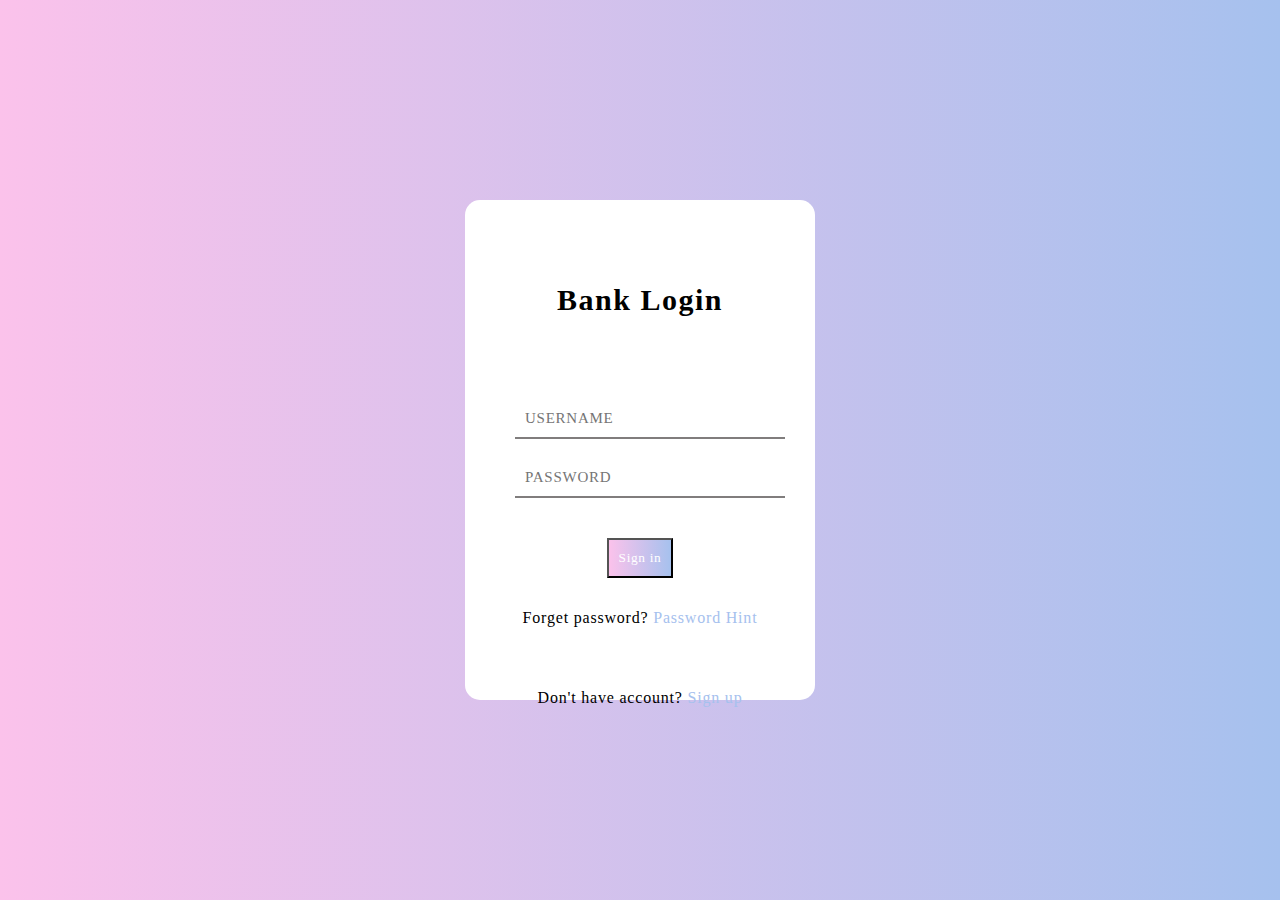
<file: src/main/resources/static/index.html>
<!DOCTYPE html>
<html>
<head>
    <meta charset="UTF-8">
    <meta name="viewport" content="width=device-width, initial-scale=1.0">
    <title>login</title>
    <link rel="stylesheet" href="style.css">
</head>
<body>
<!-- !PAGE CONTENT! -->
<div class="container">
    <div class="login-wrapper">
        <div class="header">Bank Login</div>
        <div class="form-wrapper" style="text-align:center;vertical-align:middle;">
            <form action="/bank/account/login" class="form1" method="post">
                <input  name="username" type="text" text-align="center" placeholder="Username" class="input-item">

                <input type="password" name="password" text-align="center" placeholder="Password" class="input-item">

                <input type="submit" class="btn" text-align="left" value="Sign in" >

            </form>
        </div>
        <div class="msg">
            Forget password? <a href="/bank/account/hint">Password Hint</a>
        </div>
        <div class="msg">
            Don't have account? <a href="/bank/account/register">Sign up</a>
        </div>
    </div>
</div>
</body>
</html>
</file>
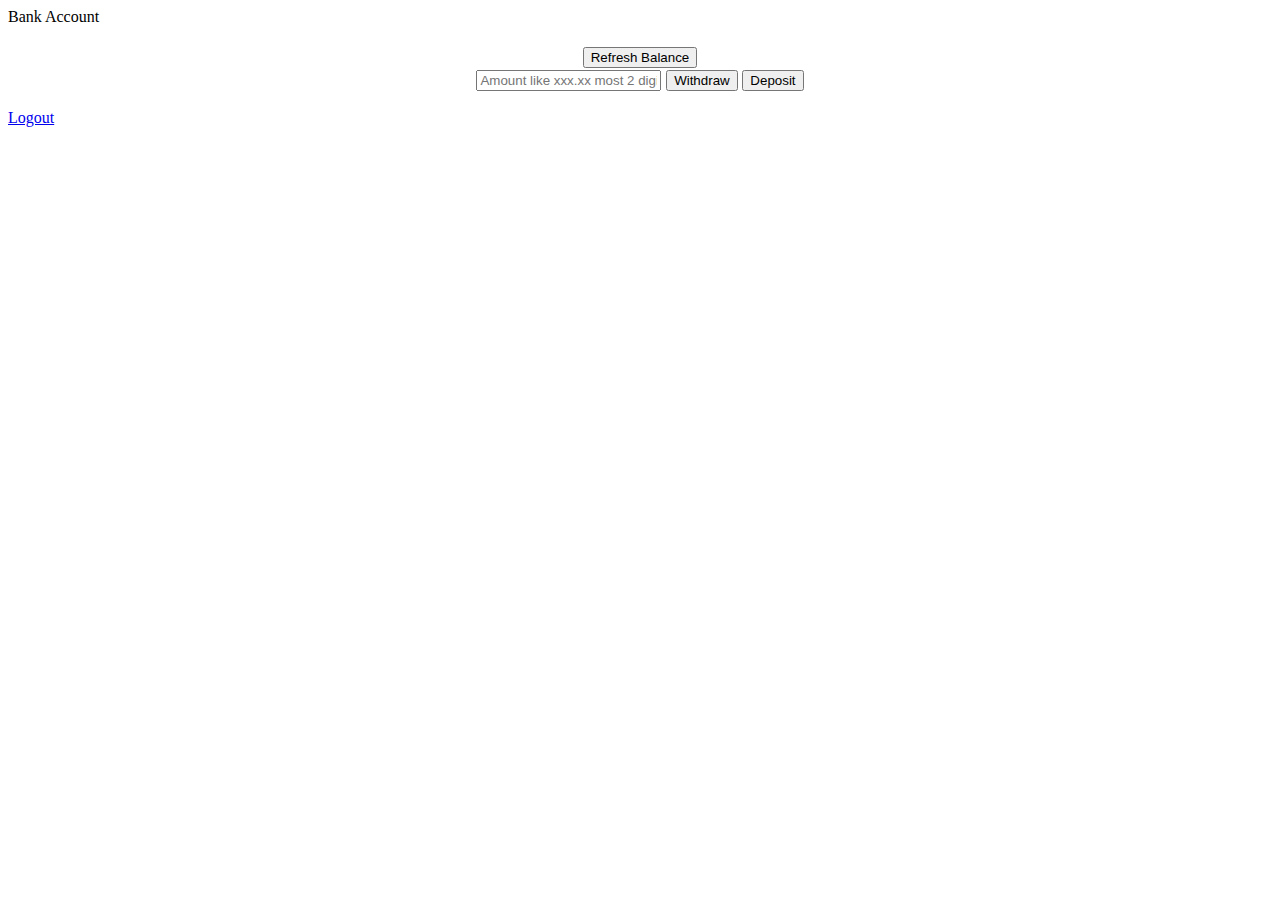
<file: src/main/resources/static/account.html>
<!DOCTYPE html>
<html>
<head>
    <meta charset="UTF-8">
    <meta name="viewport" content="width=device-width, initial-scale=1.0">
    <title>login</title>
    <link rel="stylesheet" th:href="@{/style.css}" />
</head>
<body>


<!-- !PAGE CONTENT! -->
<div class="container">
    <div class="login-wrapper">
        <div class="header">Bank Account</div>
        <div class="form-wrapper" style="text-align:center;vertical-align:middle;">
            <h3 class="welcome" text-align="center" th:text="${username} +', Welcome!' "/>
            <h3 class="sign" text-align="center" th:text="'Your Balance: $ ' + ${balance}"/>
            <form class="form1" method="get" action="#" th:action="@{getInfo}">
                <input class="input-item" text-align="center" type="hidden" name="id" th:value="${id}">
                <input type="submit" class="btn" text-align="right" name="Refresh" value="Refresh Balance">
            </form>
            <form class="form1" method="POST" action="#" th:action="@{transaction}">
                <input class="input-item" text-align="center" type="hidden" name="id" th:value="${id}">
                <input class="input-item" text-align="center" name="amount" placeholder="Amount like xxx.xx most 2 digits">
                <input type="submit" class="btn" text-align="left" name="withdraw" value="Withdraw">
                <input type="submit" class="btn" text-align="right" name="deposit" value="Deposit">
            </form>

        </div>
        <div class="msg">
            <p class="signup" text-align="center"><a href="/bank/logout"> Logout </a></p>
        </div>
    </div>
<div>

</body>
</html>
</file>
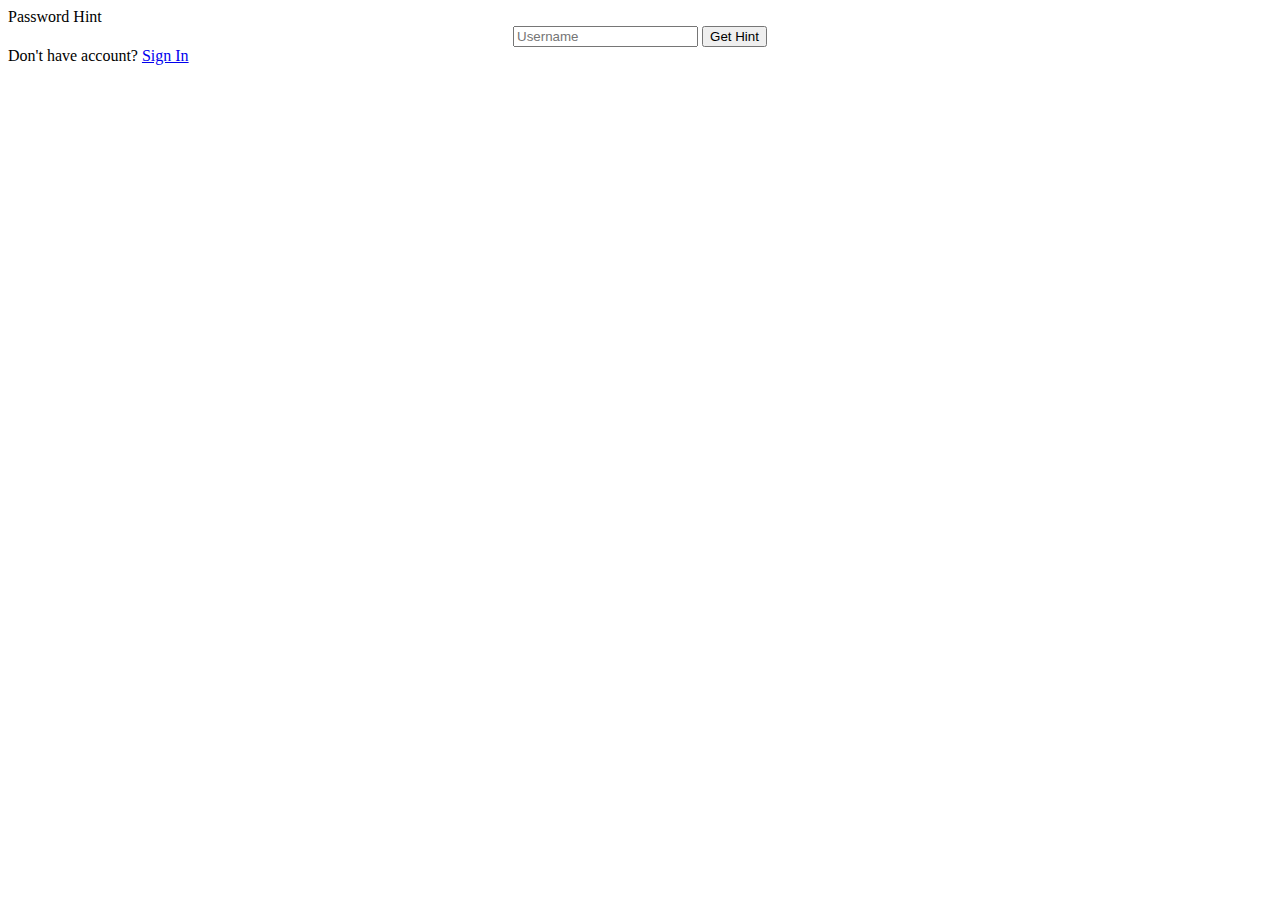
<file: src/main/resources/static/hint.html>
<!DOCTYPE html>
<html>
<head>
    <meta charset="UTF-8">
    <meta name="viewport" content="width=device-width, initial-scale=1.0">
    <title>c</title>
    <link rel="stylesheet" th:href="@{/style.css}"/>
</head>
<body>
<!-- !PAGE CONTENT! -->
<div class="container">
    <div class="login-wrapper">
        <div class="header">Password Hint</div>
        <div class="form-wrapper" style="text-align:center;vertical-align:middle;">
            <form action="/bank/account/passwordHint" class="form1" method="get">
                <input  name="username" type="text" text-align="center" placeholder="Username" class="input-item">
                <input type="submit" class="btn" text-align="left" value="Get Hint" >
            </form>
        </div>
        <div class="msg">
            Don't have account? <a href="/bank">Sign In</a>
        </div>
    </div>
</div>
</body>
</html>
</file>
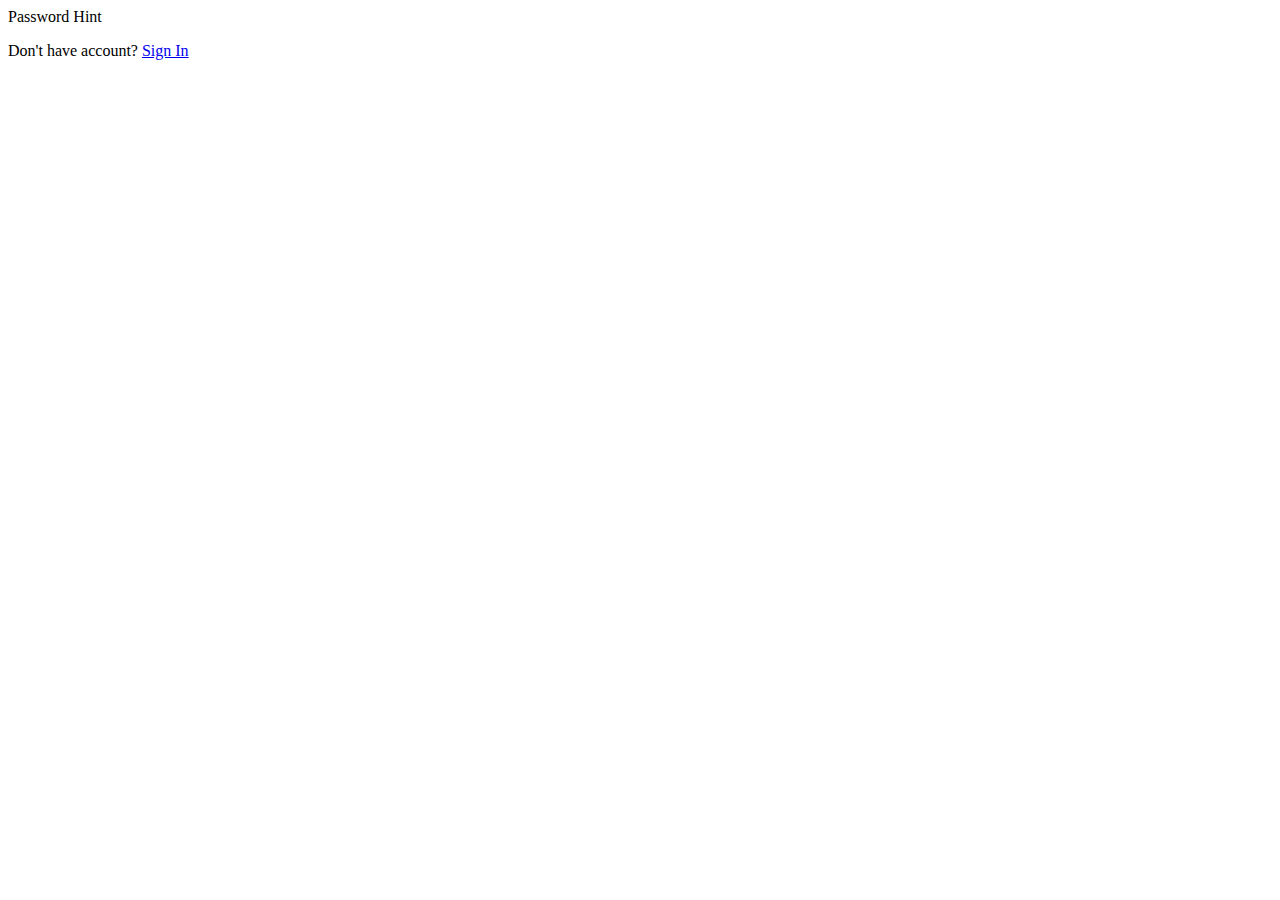
<file: src/main/resources/static/password.html>
<!DOCTYPE html>
<html>
<head>
    <meta charset="UTF-8">
    <meta name="viewport" content="width=device-width, initial-scale=1.0">
    <title>c</title>
    <link rel="stylesheet" th:href="@{/style.css}"/>
</head>
<body>
<!-- !PAGE CONTENT! -->
<div class="container">
    <div class="login-wrapper">
        <div class="header">Password Hint</div>
        <p th:text="${message}"></p>
        <div class="msg">
            Don't have account? <a href="/bank">Sign In</a>
        </div>
    </div>
</div>
</body>
</html>
</file>
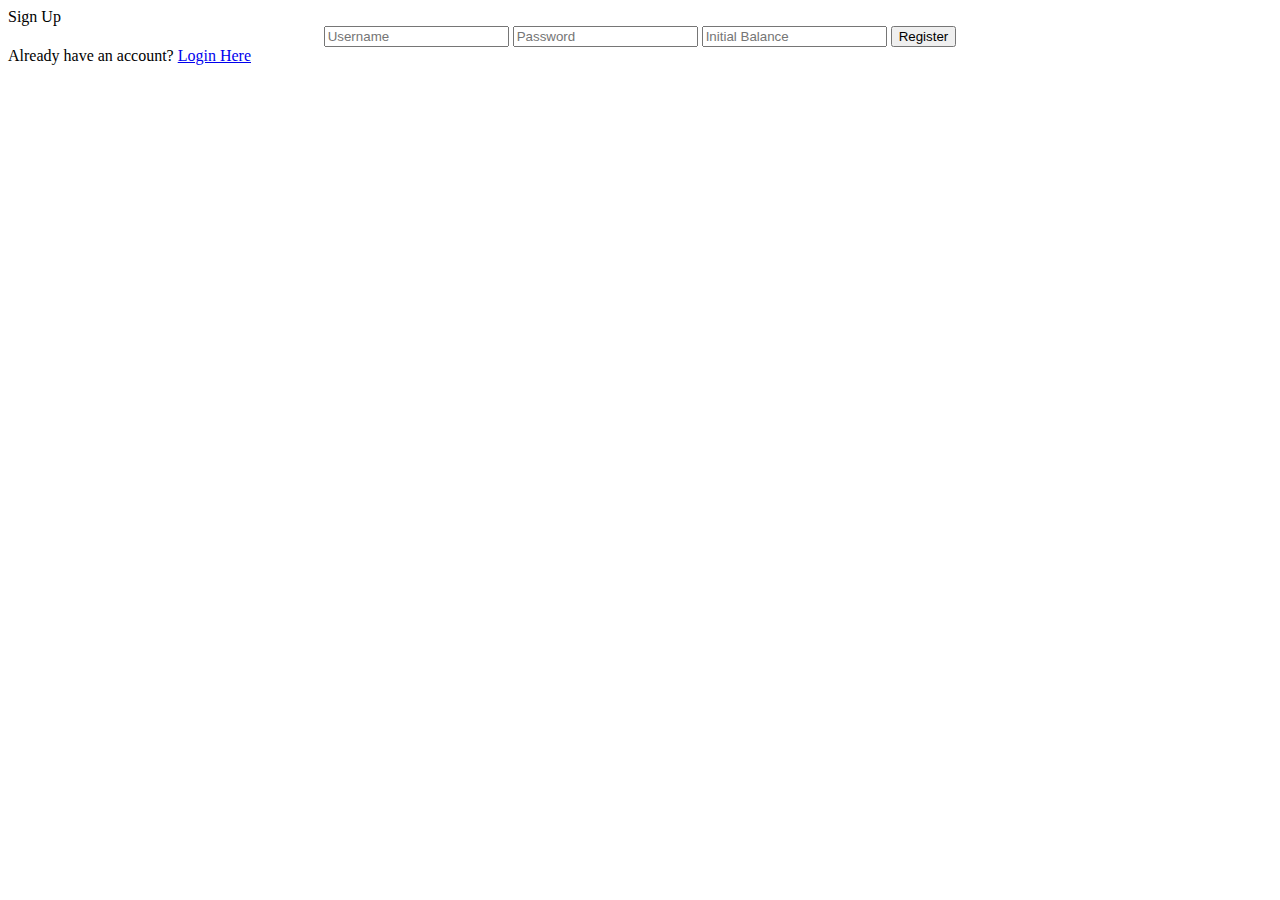
<file: src/main/resources/static/signup.html>
<!DOCTYPE html>
<html>
<head>
    <meta charset="UTF-8">
    <meta name="viewport" content="width=device-width, initial-scale=1.0">
    <title>login</title>
    <link rel="stylesheet" th:href="@{/style.css}" />
</head>
<body>
<!-- !PAGE CONTENT! -->
<div class="container">
    <div class="login-wrapper">
        <div class="header">Sign Up</div>
        <div class="form-wrapper" style="text-align:center;vertical-align:middle;">
            <form action="validRegistration" class="form1" method="get">
                <input class="input-item" name= "username" text-align="center" placeholder="Username">
                <input type="password" class="input-item" name = "password"  text-align="center" placeholder="Password">
                <input class="input-item" name = "initialBalance" text-align="center" placeholder="Initial Balance">
                <input type="submit" class="btn" value= "Register" text-align="center">
            </form>
        </div>
        <div class="msg">
            Already have an account? <a href="/bank">Login Here</a>
        </div>
    </div>
</div>
</body>
</html>
</file>
<file: src/main/resources/static/style.css>
* {
    padding: 0;
    margin: 0;
    font-family: 'Open Sans Light';
    letter-spacing: .05em;
}
html {
    height: 100%;
}

body {
    height: 100%;
}

.container {
    height: 100%;
    background-image: linear-gradient(to right,#fbc2eb,#a6c1ee);
}

.login-wrapper {
    background-color: #fff;
    width: 250px;
    height: 500px;
    padding: 0 50px;
    position: relative;
    left: 50%;
    border-radius: 15px;
    top:50%;
    transform: translate(-50%,-50%);
}
.login-wrapper .header {
    font-size:  30px;
    font-weight: bold;
    text-align: center;
    line-height: 200px;
}

.login-wrapper .form-wrapper .form1 .input-item {
    display: block;
    width: 100%;
    margin-bottom: 20px;
    border: none;
    padding: 10px;
    border-bottom: 2px solid rgb(128,125,125);
    font-size: 15px;
    outline: none;
}

.login-wrapper .form-wrapper .form1 .input-item::placeholder {
    text-transform: uppercase;
}

.login-wrapper .form-wrapper .form1 .btn {
    text-align: center;
    padding: 10px;
    margin-top: 20px;
    background-image: linear-gradient(to right,#fbc2eb,#a6c1ee);;
    color: #fff;
}

.login-wrapper  .msg {
    text-align: center;
    line-height: 80px;
}

.login-wrapper  .msg a  {
    text-decoration-line:  none;
    color: #a6c1ee;
}
</file>
